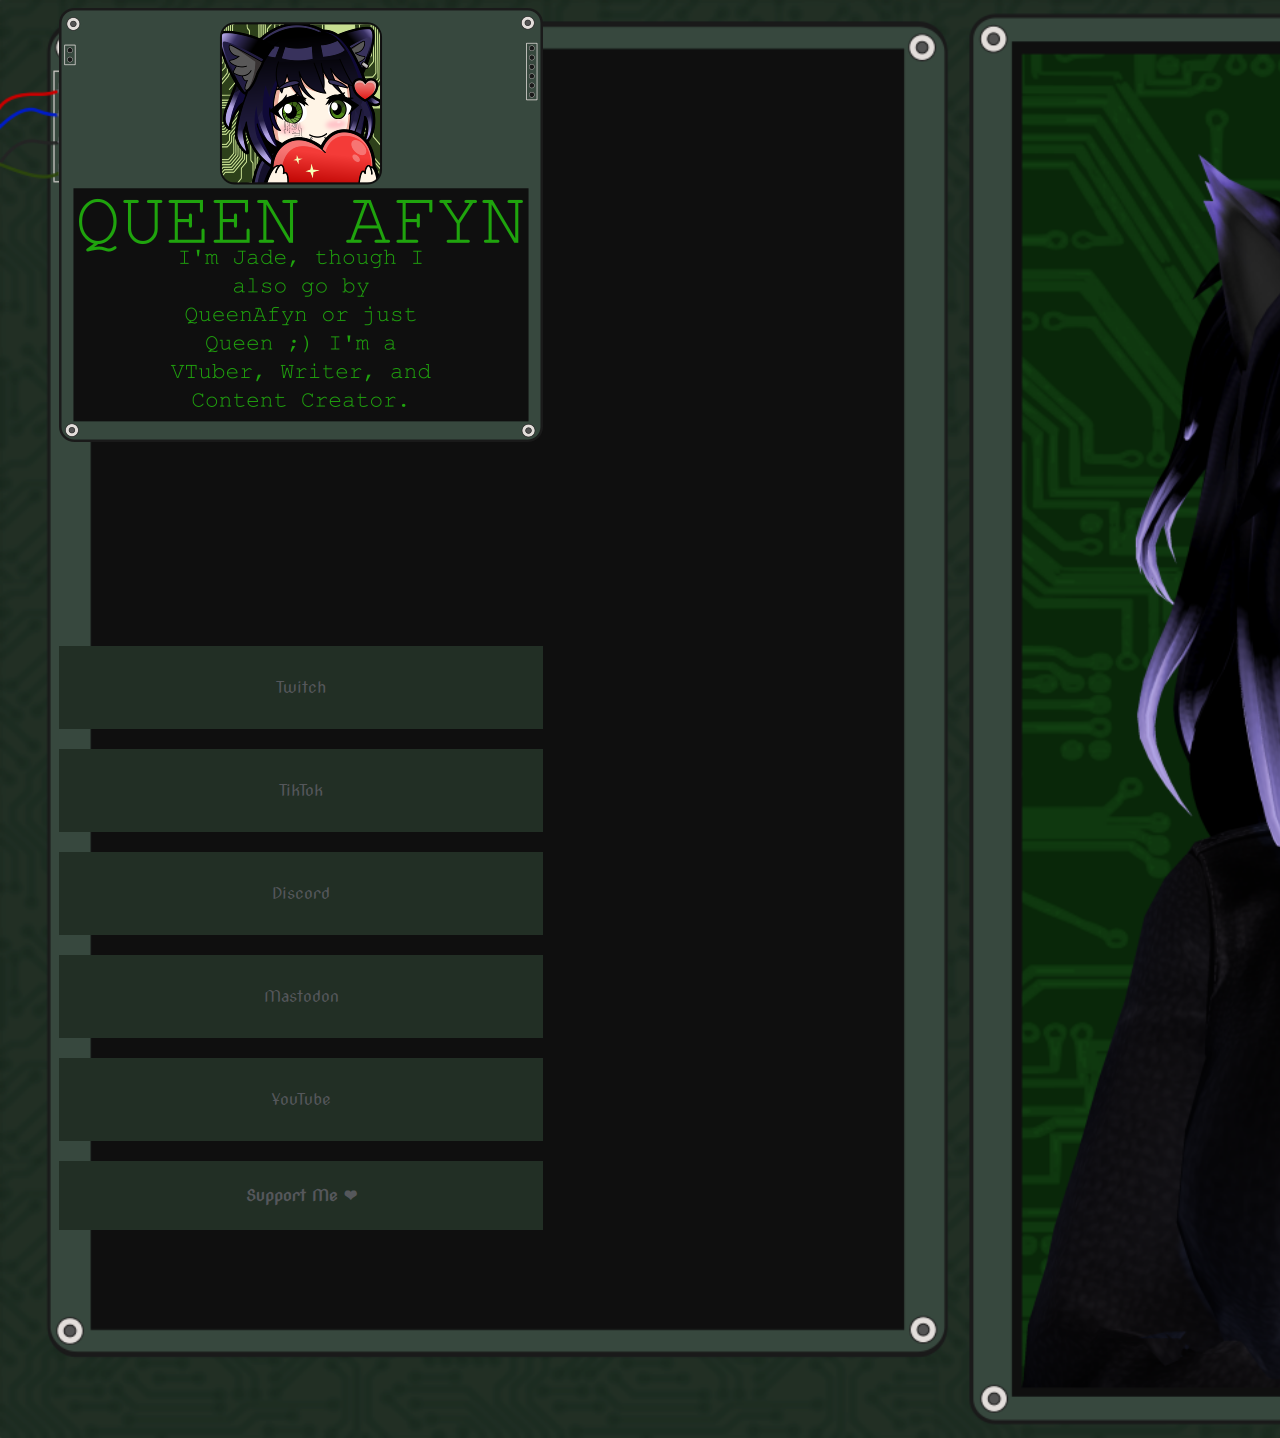
<file: index.html>
<!DOCTYPE html>
<html lang="en">
  <head>
    <meta charset="UTF-8">
    <meta name="viewport" content="width=device-width, initial-scale=1.0">
    <title>QueenAfyn | Links</title>
    <!-- Favicon ->
    <link rel="icon" href="https://avatars0.githubusercontent.com/u/43749971" type="image/x-icon" />
    <!-- Font Awesome icons -->
    <link rel="stylesheet" href="https://use.fontawesome.com/releases/v5.8.1/css/all.css">
    <!-- Core theme CSS -->
    <link rel="stylesheet" href="style.css">
  </head>

  <body>
    <!-- Parallax Pixel Background Animation -->
    <!--section class="animated-background">
      <div id="stars1"></div>
      <div id="stars2"></div>
      <div id="stars3"></div>
    </section>
    <!-- End of Parallax Pixel Background Animation -->

    <a id="profilePicture" href="#popup">
      <img src="./header.png" alt="QueenAfyn - I'm Jade, though I also go by QueenAfyn or just Queen ;) I'm a VTuber, Writer, and Content Creator.">
    </a>

    <!--div class="overlay" id="popup">
      <div class="popup">
        <div class="popup-photo">
          <a href="https://avatars0.githubusercontent.com/u/43749971" target="_blank">
            <img src="https://avatars0.githubusercontent.com/u/43749971" alt="Profile Picture">
          </a>
        </div>
        <div class="popup-quote">
          But... the sensation that I've lost something lingers for a longtime after I wake up.
        </div>
        <a class="popup-close" onclick="history.back()">&times;</a>
      </div>
    </div-->

    <!--div id="userName">
      @johnggli
    </div-->

    <div id="links">
      <a class="link" href="https://twitch.tv/QueenAfyn" target="_blank">Twitch</a>
        <!--a class="link" href="https://vstream.com/c/@queenafyn" target="_blank">VStream</a-->
        <a class="link" href="https://www.tiktok.com/@queenafyn" target="_blank">TikTok</a>
        <a class="link" href="https://discord.QueenAfyn.me" target="_blank">Discord</a>
        <a class="link" rel="me" href="https://vt.social/@QueenAfyn" target="_blank">Mastodon</a>
        <!--a class="link" href="https://twitter.com/QueenAfyn" target="_blank">Twitter</a-->
        <a class="link" href="https://www.youtube.com/channel/UCxDjpRRfi4tvMEyedRnPcfA" target="_blank">YouTube</a>
        <!--a class="link" href="https://MidnightWick.com" target="_blank">Studio: Midnight Wick</a-->
        <a class="link" id="support" href="https://links.queenafyn.me/support" target="_blank">Support Me ❤</a>
        <!--img id="schedule" src="schedule.png" alt="Schedule"-->
        <!--

        <a class="link" href="https://www.youtube.com/channel/UCzPtSXvplgKU564lxDunl-A" target="_blank">Stream Archive</a>
        <a class="link" href="https://www.youtube.com/channel/UCxDjpRRfi4tvMEyedRnPcfA" target="_blank">YouTube</a>
        <a class="link" href="https://twitter.com/QueenAfyn" target="_blank">Twitter</a>
        <a class="link" href="https://www.instagram.com/queenafyn" target="_blank">Instagram</a>
        <a class="link" href="https://www.patreon.com/QueenAfyn" target="_blank">Patreon</a>
        <a class="link" href="https://github.com/JadeNeoma" target="_blank">Github</a>
        <a class="link" href="https://MidnightWick.com" target="_blank">Studio: Midnight Wick</a>

    </div>

    <!--div id="hashtag">
      #BeHappy❤
    </div-->
  </body>
</html>
</file>
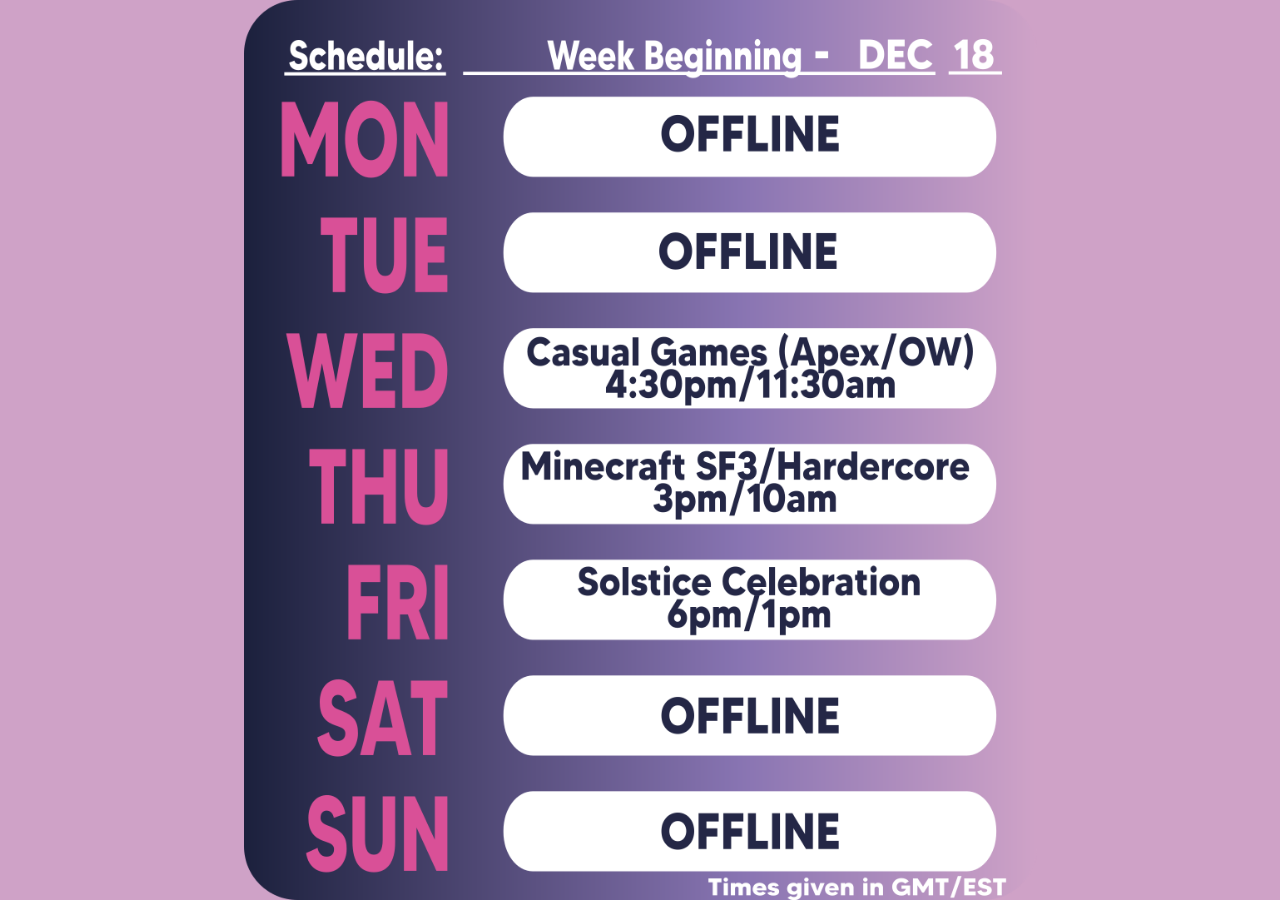
<file: schedule/index.html>
<!DOCTYPE html>

<html>

  <head>
     <meta name="viewport" content="width=device-width, initial-scale=1">
    <title> QueenAfyn Schedule </title>
    <link rel="stylesheet" href="style.css">
  </head>
  <body>
    <!--img src="schedule.png" style="max-width: 100%"-->
  </body>
</html>
</file>
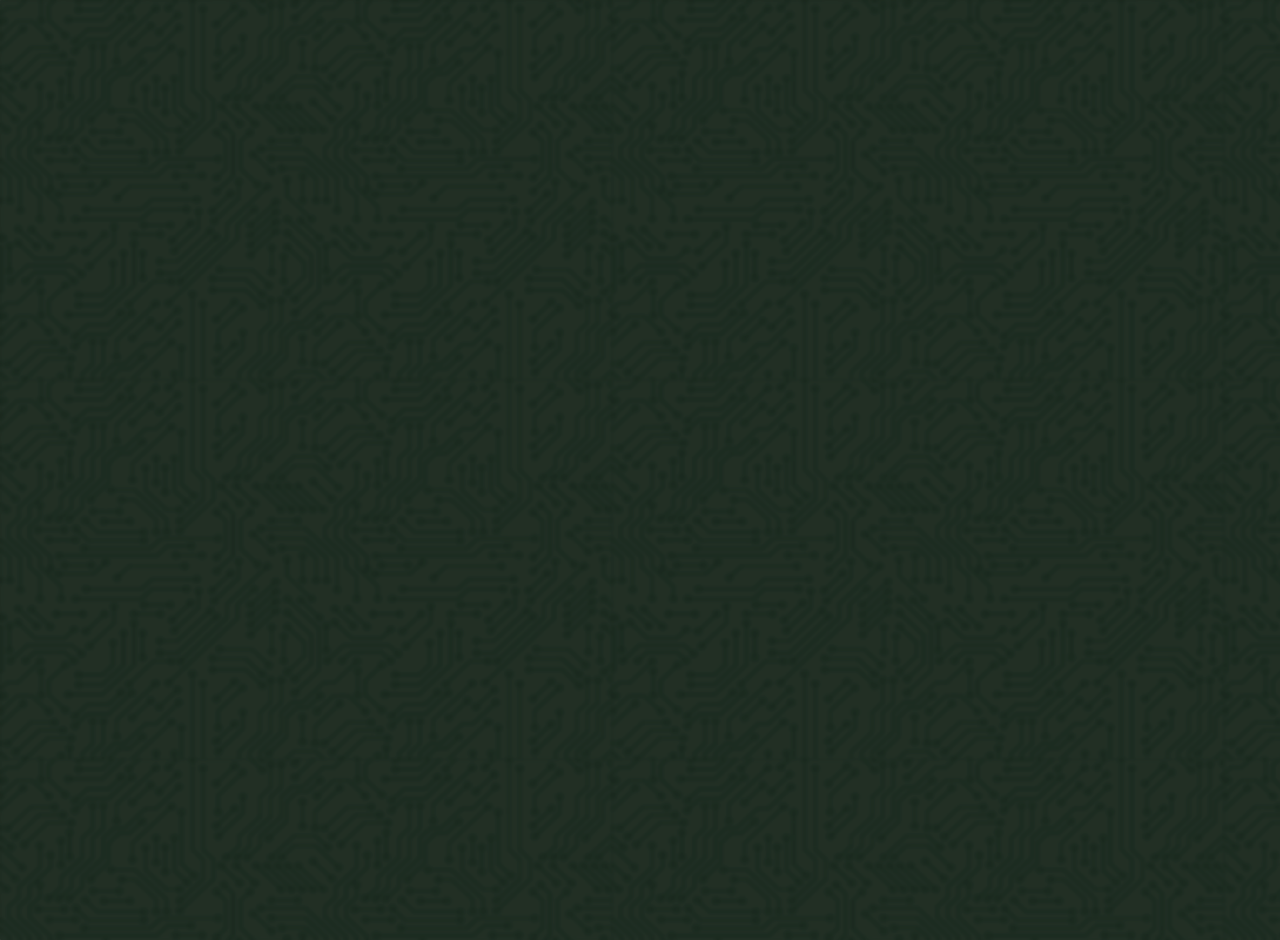
<file: support/index.html>
<!DOCTYPE html>
<html lang="en">
  <head>
    <meta charset="UTF-8">
    <meta name="viewport" content="width=device-width, initial-scale=1.0">
    <title>QueenAfyn | Support</title>
    <!-- Favicon ->
    <link rel="icon" href="https://avatars0.githubusercontent.com/u/43749971" type="image/x-icon" />
    <!-- Font Awesome icons -->
    <link rel="stylesheet" href="https://use.fontawesome.com/releases/v5.8.1/css/all.css">
    <!-- Core theme CSS -->
    <link rel="stylesheet" href="style.css">
  </head>

  <body>
    <!-- Parallax Pixel Background Animation -->
    <!--section class="animated-background">
      <div id="stars1"></div>
      <div id="stars2"></div>
      <div id="stars3"></div>
    </section>
    <!-- End of Parallax Pixel Background Animation -->

    <a id="profilePicture" href="">
      <img src="./header.png" alt="QueenAfyn - The best way to support me is to recommend my channel to your friends, if you've done that and still want to help more you can find a few ways below, tyty">
    </a>

    <!--div class="overlay" id="popup">
      <div class="popup">
        <div class="popup-photo">
          <a href="https://avatars0.githubusercontent.com/u/43749971" target="_blank">
            <img src="https://avatars0.githubusercontent.com/u/43749971" alt="Profile Picture">
          </a>
        </div>
        <div class="popup-quote">
          But... the sensation that I've lost something lingers for a longtime after I wake up.
        </div>
        <a class="popup-close" onclick="history.back()">&times;</a>
      </div>
    </div-->

    <!--div id="userName">
      @johnggli
    </div-->

    <div id="links">
      <a class="link" href="https://streamelements.com/queenafyn/tip" target="_blank">Tip Me ❤</a>
        <a class="link" href="https://subs.twitch.tv/queenafyn" target="_blank">Subscribe to my Twitch ❤</a>
        <a class="link" href="https://thronegifts.com/u/queenafyn" target="_blank">Send me a gift ❤</a>
        <!--a class="link" href="https://merch.streamelements.com/queenafyn" target="_blank">Merch ❤</a-->
    </div>

    <!--div id="hashtag">
      #BeHappy❤
    </div-->
  </body>
</html>
</file>
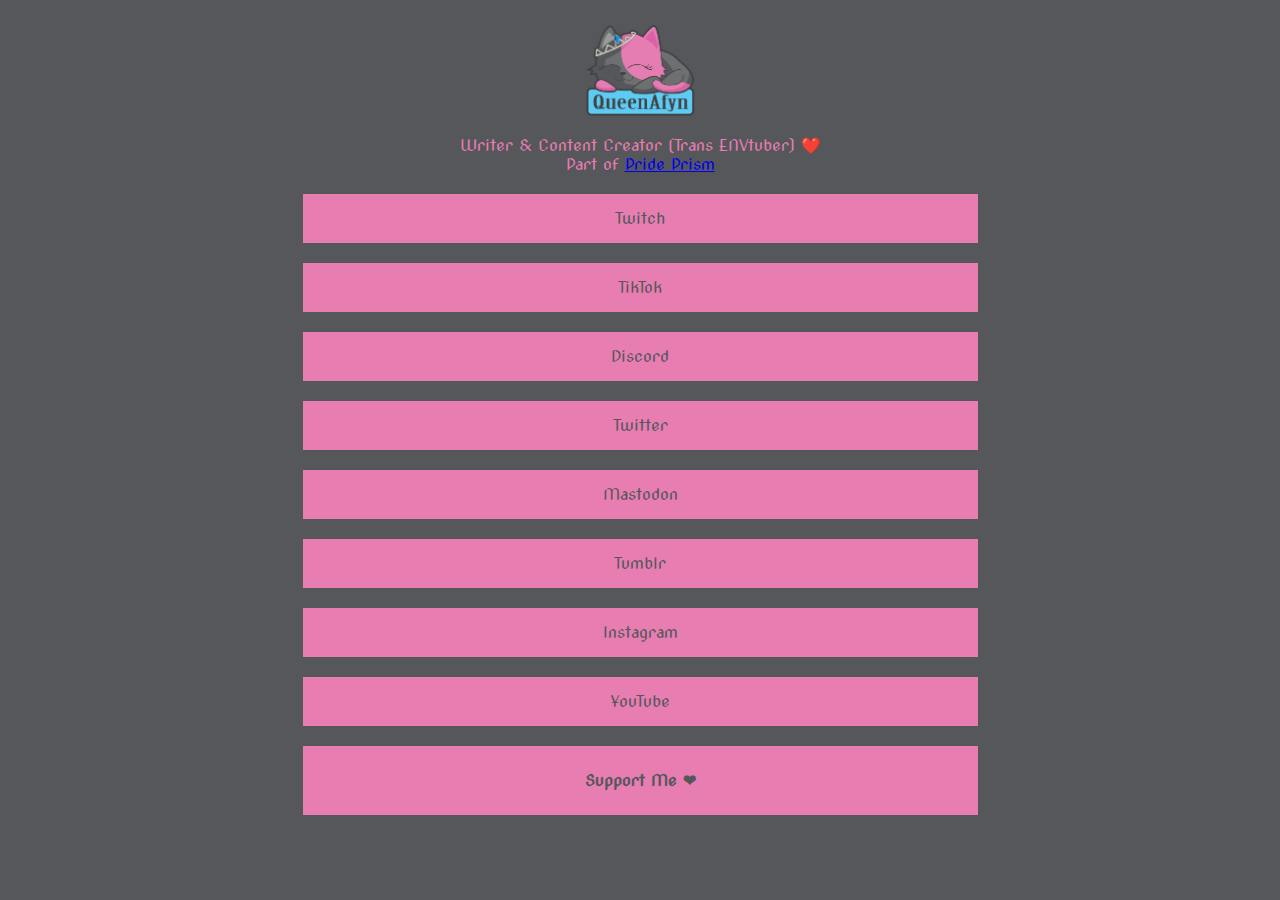
<file: mobile.html>
<!DOCTYPE html>

<html>
<head>
    <meta name="viewport" content="width=device-width, initial-scale=1">
    <meta charset="UTF-8">
    <title>QueenAfyn</title>
    <link rel="stylesheet" href="stylemobile.css">
    <link rel="shortcut icon" type="image/x-icon" href="favicon.ico">
</head>

<body>
    <a href="https://support.QueenAfyn.me"><img id="userPhoto" src="logo.png" alt="Queen Kitty Logo"></a>
    <div id="bio">Writer & Content Creator (Trans ENVtuber) ❤️ <br> Part of <a href="https://twitter.com/PridePrismVT">Pride Prism</a></div>
    <!--a href="https://www.instagram.com/thesimpsons" id="userName">QueenAfyn</a-->
    <div id="links">
        <a class="link" href="https://twitch.tv/QueenAfyn" target="_blank">Twitch</a>
        <a class="link" href="https://www.tiktok.com/@queenafyn" target="_blank">TikTok</a>
        <a class="link" href="https://discord.QueenAfyn.me" target="_blank">Discord</a>
        <a class="link" href="https://twitter.com/QueenAfyn" target="_blank">Twitter</a>
        <a class="link" rel="me" href="https://vt.social/@QueenAfyn" target="_blank">Mastodon</a>
        <a class="link" href="https://www.tumblr.com/queenafyn" target="_blank">Tumblr</a>
        <a class="link" href="https://www.instagram.com/queenafyn" target="_blank">Instagram</a>
        <a class="link" href="https://www.youtube.com/channel/UCxDjpRRfi4tvMEyedRnPcfA" target="_blank">YouTube</a>
        <!--a class="link" href="https://MidnightWick.com" target="_blank">Studio: Midnight Wick</a-->
        <a class="link" id="support" href="https://support.QueenAfyn.me" target="_blank">Support Me ❤</a>
        <!--img id="schedule" src="schedule.png" alt="Schedule"-->
        <!--
        <a class="link" href="https://www.youtube.com/channel/UCzPtSXvplgKU564lxDunl-A" target="_blank">Stream Archive</a>
        <a class="link" href="https://www.youtube.com/channel/UCxDjpRRfi4tvMEyedRnPcfA" target="_blank">YouTube</a>
        <a class="link" href="https://twitter.com/QueenAfyn" target="_blank">Twitter</a>
        <a class="link" href="https://www.instagram.com/queenafyn" target="_blank">Instagram</a>
        <a class="link" href="https://www.patreon.com/QueenAfyn" target="_blank">Patreon</a>
        <a class="link" href="https://github.com/JadeNeoma" target="_blank">Github</a>
        <a class="link" href="https://MidnightWick.com" target="_blank">Studio: Midnight Wick</a>
        -->
        <picture hidden>
            <img id="schedule" src="live.png" alt="Schedule">
        </picture hidden>
        
    </div>

    <!-- Javascript -->
    <script src='https://cdnjs.cloudflare.com/ajax/libs/jquery/3.2.1/jquery.min.js'></script>
    <!--script  src="index.js"></script-->
</body>
</html>
</file>
<file: style.css>
/* Style Settings */
@import url('https://fonts.googleapis.com/css?family=Nova+Cut');
:root {
    --bgColor:#55575b; /* grey */
    --accentColor:#222f25; /* pink */
    --font: 'Nova Cut', sans-serif;
}
html {
    background: url('carrd.png'), #222f25;
    background-repeat: no-repeat;
    background-size: cover;
    background-position: top left;
}

#container{
    padding:10px;
    text-align:left;
}
.content{
    text-align:justify;
}
.left_image{
    float:left;
    margin:0 20px 10px 0;
    }
@media(max-width:1028px){

    html{
        background-size:none;
        background-size: cover;
        background-position: left;
    }
    #container{
    padding:10px;
    text-align:center;
    margin:0 auto;
}
    .left_image{
    float:none;
    margin:10px auto;
    }
    .content{
    text-align:justify;
    }

    body{
        float: center;
    }
}

@media(min-width:1028px){
    body{
        /*background-color: var(--bgColor);*/
        float: left;
        min-width: 30%;
        padding-left: 4%;
    }
}
a {
    color: white;
}

#userPhoto{
    width: 110px;
    height: 91px;
    display: block;
    margin: 25px auto 15px;
}

#userName{
    color: #bbb;
    font-size: 1rem;
    font-weight: 600;
    line-height: 1.25;
    display: block;
    font-family: var(--font);
    width: 100%;
    text-align: center;
    text-decoration: none;
}

#schedule{
    max-width: 675px;
    width: auto;
    display: block;
    margin: 20px auto;
}

#links{
    max-width: 675px;
    width: auto;
    display: block;
    margin: 200px auto;
}


#support{
    padding: calc(13px + 10px); /* change support me size by adjusting second number in addition */
    font-weight: bold;
}

.link{
    display: block;
    background-color: var(--accentColor);
    color: var(--bgColor);
    font-family: var(--font);
    text-align: center;
    margin-bottom: 20px;
    padding: 30px;
    text-decoration: none;
    font-size: 1rem;
    transition: all .25s cubic-bezier(.08,.59,.29,.99);
    border: solid var(--accentColor) 2px;
}

.link:hover{
    background-color: var(--bgColor);
    color: var(--accentColor);
}

#bio{
    max-width: 675px;
    width: auto;
    display: block;
    margin: 20px auto;
    text-align: center;
    font-family: var(--font);
    color: var(--accentColor);

}
</file>
<file: schedule/style.css>
@media(max-width:1028px){
    body {
        background: url('schedule.png') #CFA2C7 no-repeat fixed center/contain;
    }
}
@media(min-width:1028px){
    body {
        background: url('small.png') #CFA2C7 no-repeat fixed center/contain;
    }
}
</file>
<file: support/style.css>
@import url('https://fonts.googleapis.com/css?family=Karla:400,700&display=swap');

:root {
    --bgColor: #223344;
    --bgColor2: #090a0f;
    --accentColor: #FFF;
    --font: 'Karla', sans-serif;
    --delay: .3s;
}

body {
    margin: 0;
    padding: 0;
    min-height: 100vh;
    font-family: var(--font);
    background: url('./bckgrnd.png'), #222f25;    
    opacity: 0;
    animation: 1s ease-out var(--delay) 1 transitionAnimation; /* duration/timing-function/delay/iterations/name */
    animation-fill-mode: forwards;
    background-size: cover;
    position: relative;
}

#profilePicture, #profilePicture img {
    position: relative;
    width: 100%;
    max-width: 484px;
    display: block;
    margin: 40px auto 20px;
    -webkit-tap-highlight-color: transparent;
}

#userName {
    color: var(--accentColor);
    font-size: 1rem;
    font-weight: bold;
    line-height: 1.25;
    display: block;
    font-family: var(--font);
    width: 100%;
    text-align: center;
    text-decoration: none;
}

#links {
    max-width: 675px;
    width: auto;
    display: block;
    margin: 27px auto;
}

.link {
    position: relative;
    background-color: transparent;
    color: var(--accentColor);
    border: solid var(--accentColor) 2px;
    border-radius: 10px;
    font-size: 1rem;
    text-align: center;
    display: block;
    margin-left: 10px;
    margin-right: 10px;
    margin-bottom: 10px;
    padding: 10px; /* 17px */
    text-decoration: none;
    /* transition: all .25s cubic-bezier(.08, .59, .29, .99); */
    -webkit-tap-highlight-color: transparent;
}

@media (hover: hover) {
    .link:hover {
        background-color: var(--accentColor);
        color: var(--bgColor);
    }
}

.link:active {
    background-color: var(--accentColor);
    color: var(--bgColor);
}

#hashtag {
    position: relative;
    padding-bottom: 20px;
    color: var(--accentColor);
    font-size: 1rem;
    display: block;
    font-family: var(--font);
    width: 100%;
    text-align: center;

    /*  animation   */
    overflow: hidden;
    background: linear-gradient(90deg, var(--bgColor), var(--accentColor), var(--bgColor));
    background-repeat: no-repeat;
    background-size: 80%;
    animation: animate 3s linear var(--delay) infinite;
    -webkit-background-clip: text;
    background-clip: text;
    -webkit-text-fill-color: rgba(255, 255, 255, 0);
}


/*-------------------------animations-----------------------*/
@keyframes transitionAnimation {
    0% {
        opacity: 0;
        transform: translateY(-10px);
    }
    100% {
        opacity: 1;
        transform: translateY(0);
    }
}

@keyframes animate {
    0% {
      background-position: -500%;
    }
    100% {
      background-position: 500%;
    }
}

@keyframes animStar {
    from {
        transform: translateY(0px);
    }
    to {
        transform: translateY(-2000px);
    }
}


/*-------------------------popup------------------------*/
/* credits: https://www.youtube.com/watch?v=lAS2glU0xlc */
.overlay {
    display: flex;
    align-items: center;
    justify-content: center;
    position: fixed;
    top: 0;
    bottom: 0;
    left: 0;
    right: 0;
    background-color: rgba(0, 0, 0, 0.7);
    z-index: 2;
    visibility: hidden;
    opacity: 0;
    overflow: hidden;
    transition: .5s ease-in-out;
}

.popup {
    position: relative;
    top: -43%;
    /* right: -100vh; */
    display: flex;
    flex-direction: column;
    align-items: center;
    max-width: 400px;
    /* max-height: 500px; */
    width: auto;
    height: auto;
    margin: 56px;
    background-color: var(--bgColor);
    /* transform: rotate(32deg); */
    transform: scale(0);
    transition: .5s ease-in-out;
}

.popup-quote {
    font-family : Baskerville, Georgia, serif;
    font-style : italic;
    position: flex;
    color: var(--accentColor);
    padding: 20px;
    text-align: center;
    font-size: 1rem;
}

.popup-photo {
    display: flex;
    width: 100%;
    height: 100%;
}

.popup-photo img {
    width: 100%;
    height: 100%;
}

.overlay:target {
    visibility: visible;
    opacity: 1;
}

.overlay:target .popup {
    transform: scale(1);
    top: 0;
    /* right: 0; */
    /* transform: rotate(0); */
}

.popup-close {
    position: absolute;
    right: -1rem;
    top: -1rem;
    width: 3rem;
    height: 3rem;
    font-size: 1.7rem;
    font-weight: 400;
    border-radius: 100%;
    background-color: var(--bgColor);
    z-index: 4;
    color: var(--accentColor);
    line-height: 2.7rem;
    text-align: center;
    cursor: pointer;
    text-decoration: none;
    -webkit-tap-highlight-color: transparent;
}

@media (hover: hover) {
    .popup-close:hover {
        background-color: var(--accentColor);
        color: var(--bgColor);
    }
}

.popup-close:active {
    background-color: var(--accentColor);
    color: var(--bgColor);
}


/*-----------------------parallax-----------------------*/
/* credits: https://www.youtube.com/watch?v=aywzn9cf-_U */
#stars1 {
    width: 1px;
    height: 1px;
    background: transparent;
    animation: animStar 120s linear infinite;

    box-shadow: 779px 1331px #fff, 324px 42px #fff, 303px 586px #fff,
    1312px 276px #fff, 451px 625px #fff, 521px 1931px #fff, 1087px 1871px #fff,
    36px 1546px #fff, 132px 934px #fff, 1698px 901px #fff, 1418px 664px #fff,
    1448px 1157px #fff, 1084px 232px #fff, 347px 1776px #fff, 1722px 243px #fff,
    1629px 835px #fff, 479px 969px #fff, 1231px 960px #fff, 586px 384px #fff,
    164px 527px #fff, 8px 646px #fff, 1150px 1126px #fff, 665px 1357px #fff,
    1556px 1982px #fff, 1260px 1961px #fff, 1675px 1741px #fff,
    1843px 1514px #fff, 718px 1628px #fff, 242px 1343px #fff, 1497px 1880px #fff,
    1364px 230px #fff, 1739px 1302px #fff, 636px 959px #fff, 304px 686px #fff,
    614px 751px #fff, 1935px 816px #fff, 1428px 60px #fff, 355px 335px #fff,
    1594px 158px #fff, 90px 60px #fff, 1553px 162px #fff, 1239px 1825px #fff,
    1945px 587px #fff, 749px 1785px #fff, 1987px 1172px #fff, 1301px 1237px #fff,
    1039px 342px #fff, 1585px 1481px #fff, 995px 1048px #fff, 524px 932px #fff,
    214px 413px #fff, 1701px 1300px #fff, 1037px 1613px #fff, 1871px 996px #fff,
    1360px 1635px #fff, 1110px 1313px #fff, 412px 1783px #fff, 1949px 177px #fff,
    903px 1854px #fff, 700px 1936px #fff, 378px 125px #fff, 308px 834px #fff,
    1118px 962px #fff, 1350px 1929px #fff, 781px 1811px #fff, 561px 137px #fff,
    757px 1148px #fff, 1670px 1979px #fff, 343px 739px #fff, 945px 795px #fff,
    576px 1903px #fff, 1078px 1436px #fff, 1583px 450px #fff, 1366px 474px #fff,
    297px 1873px #fff, 192px 162px #fff, 1624px 1633px #fff, 59px 453px #fff,
    82px 1872px #fff, 1933px 498px #fff, 1966px 1974px #fff, 1975px 1688px #fff,
    779px 314px #fff, 1858px 1543px #fff, 73px 1507px #fff, 1693px 975px #fff,
    1683px 108px #fff, 1768px 1654px #fff, 654px 14px #fff, 494px 171px #fff,
    1689px 1895px #fff, 1660px 263px #fff, 1031px 903px #fff, 1203px 1393px #fff,
    1333px 1421px #fff, 1113px 41px #fff, 1206px 1645px #fff, 1325px 1635px #fff,
    142px 388px #fff, 572px 215px #fff, 1535px 296px #fff, 1419px 407px #fff,
    1379px 1003px #fff, 329px 469px #fff, 1791px 1652px #fff, 935px 1802px #fff,
    1330px 1820px #fff, 421px 1933px #fff, 828px 365px #fff, 275px 316px #fff,
    707px 960px #fff, 1605px 1554px #fff, 625px 58px #fff, 717px 1697px #fff,
    1669px 246px #fff, 1925px 322px #fff, 1154px 1803px #fff, 1929px 295px #fff,
    1248px 240px #fff, 1045px 1755px #fff, 166px 942px #fff, 1888px 1773px #fff,
    678px 1963px #fff, 1370px 569px #fff, 1974px 1400px #fff, 1786px 460px #fff,
    51px 307px #fff, 784px 1400px #fff, 730px 1258px #fff, 1712px 393px #fff,
    416px 170px #fff, 1797px 1932px #fff, 572px 219px #fff, 1557px 1856px #fff,
    218px 8px #fff, 348px 1334px #fff, 469px 413px #fff, 385px 1738px #fff,
    1357px 1818px #fff, 240px 942px #fff, 248px 1847px #fff, 1535px 806px #fff,
    236px 1514px #fff, 1429px 1556px #fff, 73px 1633px #fff, 1398px 1121px #fff,
    671px 1301px #fff, 1404px 1663px #fff, 740px 1018px #fff, 1600px 377px #fff,
    785px 514px #fff, 112px 1084px #fff, 1915px 1887px #fff, 1463px 1848px #fff,
    687px 1115px #fff, 1268px 1768px #fff, 1729px 1425px #fff,
    1284px 1022px #fff, 801px 974px #fff, 1975px 1317px #fff, 1354px 834px #fff,
    1446px 1484px #fff, 1283px 1786px #fff, 11px 523px #fff, 1842px 236px #fff,
    1355px 654px #fff, 429px 7px #fff, 1033px 1128px #fff, 157px 297px #fff,
    545px 635px #fff, 52px 1080px #fff, 827px 1520px #fff, 1121px 490px #fff,
    9px 309px #fff, 1744px 1586px #fff, 1014px 417px #fff, 1534px 524px #fff,
    958px 552px #fff, 1403px 1496px #fff, 387px 703px #fff, 1522px 548px #fff,
    1355px 282px #fff, 1532px 601px #fff, 1838px 790px #fff, 290px 259px #fff,
    295px 598px #fff, 1601px 539px #fff, 1561px 1272px #fff, 34px 1922px #fff,
    1024px 543px #fff, 467px 369px #fff, 722px 333px #fff, 1976px 1255px #fff,
    766px 983px #fff, 1582px 1285px #fff, 12px 512px #fff, 617px 1410px #fff,
    682px 577px #fff, 1334px 1438px #fff, 439px 327px #fff, 1617px 1661px #fff,
    673px 129px #fff, 794px 941px #fff, 1386px 1902px #fff, 37px 1353px #fff,
    1467px 1353px #fff, 416px 18px #fff, 187px 344px #fff, 200px 1898px #fff,
    1491px 1619px #fff, 811px 347px #fff, 924px 1827px #fff, 945px 217px #fff,
    1735px 1228px #fff, 379px 1890px #fff, 79px 761px #fff, 825px 1837px #fff,
    1980px 1558px #fff, 1308px 1573px #fff, 1488px 1726px #fff,
    382px 1208px #fff, 522px 595px #fff, 1277px 1898px #fff, 354px 552px #fff,
    161px 1784px #fff, 614px 251px #fff, 526px 1576px #fff, 17px 212px #fff,
    179px 996px #fff, 467px 1208px #fff, 1944px 1838px #fff, 1140px 1093px #fff,
    858px 1007px #fff, 200px 1064px #fff, 423px 1964px #fff, 1945px 439px #fff,
    1377px 689px #fff, 1120px 1437px #fff, 1876px 668px #fff, 907px 1324px #fff,
    343px 1976px #fff, 1816px 1501px #fff, 1849px 177px #fff, 647px 91px #fff,
    1984px 1012px #fff, 1336px 1300px #fff, 128px 648px #fff, 305px 1060px #fff,
    1324px 826px #fff, 1263px 1314px #fff, 1801px 629px #fff, 1614px 1555px #fff,
    1634px 90px #fff, 1603px 452px #fff, 891px 1984px #fff, 1556px 1906px #fff,
    121px 68px #fff, 1676px 1714px #fff, 516px 936px #fff, 1947px 1492px #fff,
    1455px 1519px #fff, 45px 602px #fff, 205px 1039px #fff, 793px 172px #fff,
    1562px 1739px #fff, 1056px 110px #fff, 1512px 379px #fff, 1795px 1621px #fff,
    1848px 607px #fff, 262px 1719px #fff, 477px 991px #fff, 483px 883px #fff,
    1239px 1197px #fff, 1496px 647px #fff, 1649px 25px #fff, 1491px 1946px #fff,
    119px 996px #fff, 179px 1472px #fff, 1341px 808px #fff, 1565px 1700px #fff,
    407px 1544px #fff, 1754px 357px #fff, 1288px 981px #fff, 902px 1997px #fff,
    1755px 1668px #fff, 186px 877px #fff, 1202px 1882px #fff, 461px 1213px #fff,
    1400px 748px #fff, 1969px 1899px #fff, 809px 522px #fff, 514px 1219px #fff,
    374px 275px #fff, 938px 1973px #fff, 357px 552px #fff, 144px 1722px #fff,
    1572px 912px #fff, 402px 1858px #fff, 1544px 1195px #fff, 667px 1257px #fff,
    727px 1496px #fff, 993px 232px #fff, 1772px 313px #fff, 1040px 1590px #fff,
    1204px 1973px #fff, 1268px 79px #fff, 1555px 1048px #fff, 986px 1707px #fff,
    978px 1710px #fff, 713px 360px #fff, 407px 863px #fff, 461px 736px #fff,
    284px 1608px #fff, 103px 430px #fff, 1283px 1319px #fff, 977px 1186px #fff,
    1966px 1516px #fff, 1287px 1129px #fff, 70px 1098px #fff, 1189px 889px #fff,
    1126px 1734px #fff, 309px 1292px #fff, 879px 764px #fff, 65px 473px #fff,
    1003px 1959px #fff, 658px 791px #fff, 402px 1576px #fff, 35px 622px #fff,
    529px 1589px #fff, 164px 666px #fff, 1876px 1290px #fff, 1541px 526px #fff,
    270px 1297px #fff, 440px 865px #fff, 1500px 802px #fff, 182px 1754px #fff,
    1264px 892px #fff, 272px 1249px #fff, 1289px 1535px #fff, 190px 1646px #fff,
    955px 242px #fff, 1456px 1597px #fff, 1727px 1983px #fff, 635px 801px #fff,
    226px 455px #fff, 1396px 1710px #fff, 849px 1863px #fff, 237px 1264px #fff,
    839px 140px #fff, 1122px 735px #fff, 1280px 15px #fff, 1318px 242px #fff,
    1819px 1148px #fff, 333px 1392px #fff, 1949px 553px #fff, 1878px 1332px #fff,
    467px 548px #fff, 1812px 1082px #fff, 1067px 193px #fff, 243px 156px #fff,
    483px 1616px #fff, 1714px 933px #fff, 759px 1800px #fff, 1822px 995px #fff,
    1877px 572px #fff, 581px 1084px #fff, 107px 732px #fff, 642px 1837px #fff,
    166px 1493px #fff, 1555px 198px #fff, 819px 307px #fff, 947px 345px #fff,
    827px 224px #fff, 927px 1394px #fff, 540px 467px #fff, 1093px 405px #fff,
    1140px 927px #fff, 130px 529px #fff, 33px 1980px #fff, 1147px 1663px #fff,
    1616px 1436px #fff, 528px 710px #fff, 798px 1100px #fff, 505px 1480px #fff,
    899px 641px #fff, 1909px 1949px #fff, 1311px 964px #fff, 979px 1301px #fff,
    1393px 969px #fff, 1793px 1886px #fff, 292px 357px #fff, 1196px 1718px #fff,
    1290px 1994px #fff, 537px 1973px #fff, 1181px 1674px #fff,
    1740px 1566px #fff, 1307px 265px #fff, 922px 522px #fff, 1892px 472px #fff,
    384px 1746px #fff, 392px 1098px #fff, 647px 548px #fff, 390px 1498px #fff,
    1246px 138px #fff, 730px 876px #fff, 192px 1472px #fff, 1790px 1789px #fff,
    928px 311px #fff, 1253px 1647px #fff, 747px 1921px #fff, 1561px 1025px #fff,
    1533px 1292px #fff, 1985px 195px #fff, 728px 729px #fff, 1712px 1936px #fff,
    512px 1717px #fff, 1528px 483px #fff, 313px 1642px #fff, 281px 1849px #fff,
    1212px 799px #fff, 435px 1191px #fff, 1422px 611px #fff, 1718px 1964px #fff,
    411px 944px #fff, 210px 636px #fff, 1502px 1295px #fff, 1434px 349px #fff,
    769px 60px #fff, 747px 1053px #fff, 789px 504px #fff, 1436px 1264px #fff,
    1893px 1225px #fff, 1394px 1788px #fff, 1108px 1317px #fff,
    1673px 1395px #fff, 854px 1010px #fff, 1705px 80px #fff, 1858px 148px #fff,
    1729px 344px #fff, 1388px 664px #fff, 895px 406px #fff, 1479px 157px #fff,
    1441px 1157px #fff, 552px 1900px #fff, 516px 364px #fff, 1647px 189px #fff,
    1427px 1071px #fff, 785px 729px #fff, 1080px 1710px #fff, 504px 204px #fff,
    1177px 1622px #fff, 657px 34px #fff, 1296px 1099px #fff, 248px 180px #fff,
    1212px 1568px #fff, 667px 1562px #fff, 695px 841px #fff, 1608px 1247px #fff,
    751px 882px #fff, 87px 167px #fff, 607px 1368px #fff, 1363px 1203px #fff,
    1836px 317px #fff, 1668px 1703px #fff, 830px 1154px #fff, 1721px 1398px #fff,
    1601px 1280px #fff, 976px 874px #fff, 1743px 254px #fff, 1020px 1815px #fff,
    1670px 1766px #fff, 1890px 735px #fff, 1379px 136px #fff, 1864px 695px #fff,
    206px 965px #fff, 1404px 1932px #fff, 1923px 1360px #fff, 247px 682px #fff,
    519px 1708px #fff, 645px 750px #fff, 1164px 1204px #fff, 834px 323px #fff,
    172px 1350px #fff, 213px 972px #fff, 1837px 190px #fff, 285px 1806px #fff,
    1047px 1299px #fff, 1548px 825px #fff, 1730px 324px #fff, 1346px 1909px #fff,
    772px 270px #fff, 345px 1190px #fff, 478px 1433px #fff, 1479px 25px #fff,
    1994px 1830px #fff, 1744px 732px #fff, 20px 1635px #fff, 690px 1795px #fff,
    1594px 569px #fff, 579px 245px #fff, 1398px 733px #fff, 408px 1352px #fff,
    1774px 120px #fff, 1152px 1370px #fff, 1698px 1810px #fff, 710px 1450px #fff,
    665px 286px #fff, 493px 1720px #fff, 786px 5px #fff, 637px 1140px #fff,
    764px 324px #fff, 927px 310px #fff, 938px 1424px #fff, 1884px 744px #fff,
    913px 462px #fff, 1831px 1936px #fff, 1527px 249px #fff, 36px 1381px #fff,
    1597px 581px #fff, 1530px 355px #fff, 949px 459px #fff, 799px 828px #fff,
    242px 1471px #fff, 654px 797px #fff, 796px 594px #fff, 1365px 678px #fff,
    752px 23px #fff, 1630px 541px #fff, 982px 72px #fff, 1733px 1831px #fff,
    21px 412px #fff, 775px 998px #fff, 335px 1945px #fff, 264px 583px #fff,
    158px 1311px #fff, 528px 164px #fff, 1978px 574px #fff, 717px 1203px #fff,
    734px 1591px #fff, 1555px 820px #fff, 16px 1943px #fff, 1625px 1177px #fff,
    1236px 690px #fff, 1585px 1590px #fff, 1737px 1728px #fff, 721px 698px #fff,
    1804px 1186px #fff, 166px 980px #fff, 1850px 230px #fff, 330px 1712px #fff,
    95px 797px #fff, 1948px 1078px #fff, 469px 939px #fff, 1269px 1899px #fff,
    955px 1220px #fff, 1137px 1075px #fff, 312px 1293px #fff, 986px 1762px #fff,
    1103px 1238px #fff, 428px 1993px #fff, 355px 570px #fff, 977px 1836px #fff,
    1395px 1092px #fff, 276px 913px #fff, 1743px 656px #fff, 773px 502px #fff,
    1686px 1322px #fff, 1516px 1945px #fff, 1334px 501px #fff, 266px 156px #fff,
    455px 655px #fff, 798px 72px #fff, 1059px 1259px #fff, 1402px 1687px #fff,
    236px 1329px #fff, 1455px 786px #fff, 146px 1228px #fff, 1851px 823px #fff,
    1062px 100px #fff, 1220px 953px #fff, 20px 1826px #fff, 36px 1063px #fff,
    1525px 338px #fff, 790px 1521px #fff, 741px 1099px #fff, 288px 1489px #fff,
    700px 1060px #fff, 390px 1071px #fff, 411px 1036px #fff, 1853px 1072px #fff,
    1446px 1085px #fff, 1164px 874px #fff, 924px 925px #fff, 291px 271px #fff,
    1257px 1964px #fff, 1580px 1352px #fff, 1507px 1216px #fff, 211px 956px #fff,
    985px 1195px #fff, 975px 1640px #fff, 518px 101px #fff, 663px 1395px #fff,
    914px 532px #fff, 145px 1320px #fff, 69px 1397px #fff, 982px 523px #fff,
    257px 725px #fff, 1599px 831px #fff, 1636px 1513px #fff, 1250px 1158px #fff,
    1132px 604px #fff, 183px 102px #fff, 1057px 318px #fff, 1247px 1835px #fff,
    1983px 1110px #fff, 1077px 1455px #fff, 921px 1770px #fff, 806px 1350px #fff,
    1938px 1992px #fff, 855px 1260px #fff, 902px 1345px #fff, 658px 1908px #fff,
    1845px 679px #fff, 712px 1482px #fff, 595px 950px #fff, 1784px 1992px #fff,
    1847px 1785px #fff, 691px 1004px #fff, 175px 1179px #fff, 1666px 1911px #fff,
    41px 61px #fff, 971px 1080px #fff, 1830px 1450px #fff, 1351px 1518px #fff,
    1257px 99px #fff, 1395px 1498px #fff, 1117px 252px #fff, 1779px 597px #fff,
    1346px 729px #fff, 1108px 1144px #fff, 402px 691px #fff, 72px 496px #fff,
    1673px 1604px #fff, 1497px 974px #fff, 1865px 1664px #fff, 88px 806px #fff,
    918px 77px #fff, 244px 1118px #fff, 256px 1820px #fff, 1851px 1840px #fff,
    605px 1851px #fff, 634px 383px #fff, 865px 37px #fff, 943px 1024px #fff,
    1951px 177px #fff, 1097px 523px #fff, 985px 1700px #fff, 1243px 122px #fff,
    768px 1070px #fff, 468px 194px #fff, 320px 1867px #fff, 1850px 185px #fff,
    380px 1616px #fff, 468px 1294px #fff, 1122px 1743px #fff, 884px 299px #fff,
    1300px 1917px #fff, 1860px 396px #fff, 1270px 990px #fff, 529px 733px #fff,
    1975px 1347px #fff, 1885px 685px #fff, 226px 506px #fff, 651px 878px #fff,
    1323px 680px #fff, 1284px 680px #fff, 238px 1967px #fff, 911px 174px #fff,
    1111px 521px #fff, 1150px 85px #fff, 794px 502px #fff, 484px 1856px #fff,
    1809px 368px #fff, 112px 953px #fff, 590px 1009px #fff, 1655px 311px #fff,
    100px 1026px #fff, 1803px 352px #fff, 865px 306px #fff, 1077px 1019px #fff,
    1335px 872px #fff, 1647px 1298px #fff, 1233px 1387px #fff, 698px 1036px #fff,
    659px 1860px #fff, 388px 1412px #fff, 1212px 458px #fff, 755px 1468px #fff,
    696px 1654px #fff, 1144px 60px #fff;
}

#stars1:after {
    content: '';
    position: absolute;
    top: auto;
    width: 1px;
    height: 1px;
    background: transparent;

    box-shadow: 779px 1331px #fff, 324px 42px #fff, 303px 586px #fff,
    1312px 276px #fff, 451px 625px #fff, 521px 1931px #fff, 1087px 1871px #fff,
    36px 1546px #fff, 132px 934px #fff, 1698px 901px #fff, 1418px 664px #fff,
    1448px 1157px #fff, 1084px 232px #fff, 347px 1776px #fff, 1722px 243px #fff,
    1629px 835px #fff, 479px 969px #fff, 1231px 960px #fff, 586px 384px #fff,
    164px 527px #fff, 8px 646px #fff, 1150px 1126px #fff, 665px 1357px #fff,
    1556px 1982px #fff, 1260px 1961px #fff, 1675px 1741px #fff,
    1843px 1514px #fff, 718px 1628px #fff, 242px 1343px #fff, 1497px 1880px #fff,
    1364px 230px #fff, 1739px 1302px #fff, 636px 959px #fff, 304px 686px #fff,
    614px 751px #fff, 1935px 816px #fff, 1428px 60px #fff, 355px 335px #fff,
    1594px 158px #fff, 90px 60px #fff, 1553px 162px #fff, 1239px 1825px #fff,
    1945px 587px #fff, 749px 1785px #fff, 1987px 1172px #fff, 1301px 1237px #fff,
    1039px 342px #fff, 1585px 1481px #fff, 995px 1048px #fff, 524px 932px #fff,
    214px 413px #fff, 1701px 1300px #fff, 1037px 1613px #fff, 1871px 996px #fff,
    1360px 1635px #fff, 1110px 1313px #fff, 412px 1783px #fff, 1949px 177px #fff,
    903px 1854px #fff, 700px 1936px #fff, 378px 125px #fff, 308px 834px #fff,
    1118px 962px #fff, 1350px 1929px #fff, 781px 1811px #fff, 561px 137px #fff,
    757px 1148px #fff, 1670px 1979px #fff, 343px 739px #fff, 945px 795px #fff,
    576px 1903px #fff, 1078px 1436px #fff, 1583px 450px #fff, 1366px 474px #fff,
    297px 1873px #fff, 192px 162px #fff, 1624px 1633px #fff, 59px 453px #fff,
    82px 1872px #fff, 1933px 498px #fff, 1966px 1974px #fff, 1975px 1688px #fff,
    779px 314px #fff, 1858px 1543px #fff, 73px 1507px #fff, 1693px 975px #fff,
    1683px 108px #fff, 1768px 1654px #fff, 654px 14px #fff, 494px 171px #fff,
    1689px 1895px #fff, 1660px 263px #fff, 1031px 903px #fff, 1203px 1393px #fff,
    1333px 1421px #fff, 1113px 41px #fff, 1206px 1645px #fff, 1325px 1635px #fff,
    142px 388px #fff, 572px 215px #fff, 1535px 296px #fff, 1419px 407px #fff,
    1379px 1003px #fff, 329px 469px #fff, 1791px 1652px #fff, 935px 1802px #fff,
    1330px 1820px #fff, 421px 1933px #fff, 828px 365px #fff, 275px 316px #fff,
    707px 960px #fff, 1605px 1554px #fff, 625px 58px #fff, 717px 1697px #fff,
    1669px 246px #fff, 1925px 322px #fff, 1154px 1803px #fff, 1929px 295px #fff,
    1248px 240px #fff, 1045px 1755px #fff, 166px 942px #fff, 1888px 1773px #fff,
    678px 1963px #fff, 1370px 569px #fff, 1974px 1400px #fff, 1786px 460px #fff,
    51px 307px #fff, 784px 1400px #fff, 730px 1258px #fff, 1712px 393px #fff,
    416px 170px #fff, 1797px 1932px #fff, 572px 219px #fff, 1557px 1856px #fff,
    218px 8px #fff, 348px 1334px #fff, 469px 413px #fff, 385px 1738px #fff,
    1357px 1818px #fff, 240px 942px #fff, 248px 1847px #fff, 1535px 806px #fff,
    236px 1514px #fff, 1429px 1556px #fff, 73px 1633px #fff, 1398px 1121px #fff,
    671px 1301px #fff, 1404px 1663px #fff, 740px 1018px #fff, 1600px 377px #fff,
    785px 514px #fff, 112px 1084px #fff, 1915px 1887px #fff, 1463px 1848px #fff,
    687px 1115px #fff, 1268px 1768px #fff, 1729px 1425px #fff,
    1284px 1022px #fff, 801px 974px #fff, 1975px 1317px #fff, 1354px 834px #fff,
    1446px 1484px #fff, 1283px 1786px #fff, 11px 523px #fff, 1842px 236px #fff,
    1355px 654px #fff, 429px 7px #fff, 1033px 1128px #fff, 157px 297px #fff,
    545px 635px #fff, 52px 1080px #fff, 827px 1520px #fff, 1121px 490px #fff,
    9px 309px #fff, 1744px 1586px #fff, 1014px 417px #fff, 1534px 524px #fff,
    958px 552px #fff, 1403px 1496px #fff, 387px 703px #fff, 1522px 548px #fff,
    1355px 282px #fff, 1532px 601px #fff, 1838px 790px #fff, 290px 259px #fff,
    295px 598px #fff, 1601px 539px #fff, 1561px 1272px #fff, 34px 1922px #fff,
    1024px 543px #fff, 467px 369px #fff, 722px 333px #fff, 1976px 1255px #fff,
    766px 983px #fff, 1582px 1285px #fff, 12px 512px #fff, 617px 1410px #fff,
    682px 577px #fff, 1334px 1438px #fff, 439px 327px #fff, 1617px 1661px #fff,
    673px 129px #fff, 794px 941px #fff, 1386px 1902px #fff, 37px 1353px #fff,
    1467px 1353px #fff, 416px 18px #fff, 187px 344px #fff, 200px 1898px #fff,
    1491px 1619px #fff, 811px 347px #fff, 924px 1827px #fff, 945px 217px #fff,
    1735px 1228px #fff, 379px 1890px #fff, 79px 761px #fff, 825px 1837px #fff,
    1980px 1558px #fff, 1308px 1573px #fff, 1488px 1726px #fff,
    382px 1208px #fff, 522px 595px #fff, 1277px 1898px #fff, 354px 552px #fff,
    161px 1784px #fff, 614px 251px #fff, 526px 1576px #fff, 17px 212px #fff,
    179px 996px #fff, 467px 1208px #fff, 1944px 1838px #fff, 1140px 1093px #fff,
    858px 1007px #fff, 200px 1064px #fff, 423px 1964px #fff, 1945px 439px #fff,
    1377px 689px #fff, 1120px 1437px #fff, 1876px 668px #fff, 907px 1324px #fff,
    343px 1976px #fff, 1816px 1501px #fff, 1849px 177px #fff, 647px 91px #fff,
    1984px 1012px #fff, 1336px 1300px #fff, 128px 648px #fff, 305px 1060px #fff,
    1324px 826px #fff, 1263px 1314px #fff, 1801px 629px #fff, 1614px 1555px #fff,
    1634px 90px #fff, 1603px 452px #fff, 891px 1984px #fff, 1556px 1906px #fff,
    121px 68px #fff, 1676px 1714px #fff, 516px 936px #fff, 1947px 1492px #fff,
    1455px 1519px #fff, 45px 602px #fff, 205px 1039px #fff, 793px 172px #fff,
    1562px 1739px #fff, 1056px 110px #fff, 1512px 379px #fff, 1795px 1621px #fff,
    1848px 607px #fff, 262px 1719px #fff, 477px 991px #fff, 483px 883px #fff,
    1239px 1197px #fff, 1496px 647px #fff, 1649px 25px #fff, 1491px 1946px #fff,
    119px 996px #fff, 179px 1472px #fff, 1341px 808px #fff, 1565px 1700px #fff,
    407px 1544px #fff, 1754px 357px #fff, 1288px 981px #fff, 902px 1997px #fff,
    1755px 1668px #fff, 186px 877px #fff, 1202px 1882px #fff, 461px 1213px #fff,
    1400px 748px #fff, 1969px 1899px #fff, 809px 522px #fff, 514px 1219px #fff,
    374px 275px #fff, 938px 1973px #fff, 357px 552px #fff, 144px 1722px #fff,
    1572px 912px #fff, 402px 1858px #fff, 1544px 1195px #fff, 667px 1257px #fff,
    727px 1496px #fff, 993px 232px #fff, 1772px 313px #fff, 1040px 1590px #fff,
    1204px 1973px #fff, 1268px 79px #fff, 1555px 1048px #fff, 986px 1707px #fff,
    978px 1710px #fff, 713px 360px #fff, 407px 863px #fff, 461px 736px #fff,
    284px 1608px #fff, 103px 430px #fff, 1283px 1319px #fff, 977px 1186px #fff,
    1966px 1516px #fff, 1287px 1129px #fff, 70px 1098px #fff, 1189px 889px #fff,
    1126px 1734px #fff, 309px 1292px #fff, 879px 764px #fff, 65px 473px #fff,
    1003px 1959px #fff, 658px 791px #fff, 402px 1576px #fff, 35px 622px #fff,
    529px 1589px #fff, 164px 666px #fff, 1876px 1290px #fff, 1541px 526px #fff,
    270px 1297px #fff, 440px 865px #fff, 1500px 802px #fff, 182px 1754px #fff,
    1264px 892px #fff, 272px 1249px #fff, 1289px 1535px #fff, 190px 1646px #fff,
    955px 242px #fff, 1456px 1597px #fff, 1727px 1983px #fff, 635px 801px #fff,
    226px 455px #fff, 1396px 1710px #fff, 849px 1863px #fff, 237px 1264px #fff,
    839px 140px #fff, 1122px 735px #fff, 1280px 15px #fff, 1318px 242px #fff,
    1819px 1148px #fff, 333px 1392px #fff, 1949px 553px #fff, 1878px 1332px #fff,
    467px 548px #fff, 1812px 1082px #fff, 1067px 193px #fff, 243px 156px #fff,
    483px 1616px #fff, 1714px 933px #fff, 759px 1800px #fff, 1822px 995px #fff,
    1877px 572px #fff, 581px 1084px #fff, 107px 732px #fff, 642px 1837px #fff,
    166px 1493px #fff, 1555px 198px #fff, 819px 307px #fff, 947px 345px #fff,
    827px 224px #fff, 927px 1394px #fff, 540px 467px #fff, 1093px 405px #fff,
    1140px 927px #fff, 130px 529px #fff, 33px 1980px #fff, 1147px 1663px #fff,
    1616px 1436px #fff, 528px 710px #fff, 798px 1100px #fff, 505px 1480px #fff,
    899px 641px #fff, 1909px 1949px #fff, 1311px 964px #fff, 979px 1301px #fff,
    1393px 969px #fff, 1793px 1886px #fff, 292px 357px #fff, 1196px 1718px #fff,
    1290px 1994px #fff, 537px 1973px #fff, 1181px 1674px #fff,
    1740px 1566px #fff, 1307px 265px #fff, 922px 522px #fff, 1892px 472px #fff,
    384px 1746px #fff, 392px 1098px #fff, 647px 548px #fff, 390px 1498px #fff,
    1246px 138px #fff, 730px 876px #fff, 192px 1472px #fff, 1790px 1789px #fff,
    928px 311px #fff, 1253px 1647px #fff, 747px 1921px #fff, 1561px 1025px #fff,
    1533px 1292px #fff, 1985px 195px #fff, 728px 729px #fff, 1712px 1936px #fff,
    512px 1717px #fff, 1528px 483px #fff, 313px 1642px #fff, 281px 1849px #fff,
    1212px 799px #fff, 435px 1191px #fff, 1422px 611px #fff, 1718px 1964px #fff,
    411px 944px #fff, 210px 636px #fff, 1502px 1295px #fff, 1434px 349px #fff,
    769px 60px #fff, 747px 1053px #fff, 789px 504px #fff, 1436px 1264px #fff,
    1893px 1225px #fff, 1394px 1788px #fff, 1108px 1317px #fff,
    1673px 1395px #fff, 854px 1010px #fff, 1705px 80px #fff, 1858px 148px #fff,
    1729px 344px #fff, 1388px 664px #fff, 895px 406px #fff, 1479px 157px #fff,
    1441px 1157px #fff, 552px 1900px #fff, 516px 364px #fff, 1647px 189px #fff,
    1427px 1071px #fff, 785px 729px #fff, 1080px 1710px #fff, 504px 204px #fff,
    1177px 1622px #fff, 657px 34px #fff, 1296px 1099px #fff, 248px 180px #fff,
    1212px 1568px #fff, 667px 1562px #fff, 695px 841px #fff, 1608px 1247px #fff,
    751px 882px #fff, 87px 167px #fff, 607px 1368px #fff, 1363px 1203px #fff,
    1836px 317px #fff, 1668px 1703px #fff, 830px 1154px #fff, 1721px 1398px #fff,
    1601px 1280px #fff, 976px 874px #fff, 1743px 254px #fff, 1020px 1815px #fff,
    1670px 1766px #fff, 1890px 735px #fff, 1379px 136px #fff, 1864px 695px #fff,
    206px 965px #fff, 1404px 1932px #fff, 1923px 1360px #fff, 247px 682px #fff,
    519px 1708px #fff, 645px 750px #fff, 1164px 1204px #fff, 834px 323px #fff,
    172px 1350px #fff, 213px 972px #fff, 1837px 190px #fff, 285px 1806px #fff,
    1047px 1299px #fff, 1548px 825px #fff, 1730px 324px #fff, 1346px 1909px #fff,
    772px 270px #fff, 345px 1190px #fff, 478px 1433px #fff, 1479px 25px #fff,
    1994px 1830px #fff, 1744px 732px #fff, 20px 1635px #fff, 690px 1795px #fff,
    1594px 569px #fff, 579px 245px #fff, 1398px 733px #fff, 408px 1352px #fff,
    1774px 120px #fff, 1152px 1370px #fff, 1698px 1810px #fff, 710px 1450px #fff,
    665px 286px #fff, 493px 1720px #fff, 786px 5px #fff, 637px 1140px #fff,
    764px 324px #fff, 927px 310px #fff, 938px 1424px #fff, 1884px 744px #fff,
    913px 462px #fff, 1831px 1936px #fff, 1527px 249px #fff, 36px 1381px #fff,
    1597px 581px #fff, 1530px 355px #fff, 949px 459px #fff, 799px 828px #fff,
    242px 1471px #fff, 654px 797px #fff, 796px 594px #fff, 1365px 678px #fff,
    752px 23px #fff, 1630px 541px #fff, 982px 72px #fff, 1733px 1831px #fff,
    21px 412px #fff, 775px 998px #fff, 335px 1945px #fff, 264px 583px #fff,
    158px 1311px #fff, 528px 164px #fff, 1978px 574px #fff, 717px 1203px #fff,
    734px 1591px #fff, 1555px 820px #fff, 16px 1943px #fff, 1625px 1177px #fff,
    1236px 690px #fff, 1585px 1590px #fff, 1737px 1728px #fff, 721px 698px #fff,
    1804px 1186px #fff, 166px 980px #fff, 1850px 230px #fff, 330px 1712px #fff,
    95px 797px #fff, 1948px 1078px #fff, 469px 939px #fff, 1269px 1899px #fff,
    955px 1220px #fff, 1137px 1075px #fff, 312px 1293px #fff, 986px 1762px #fff,
    1103px 1238px #fff, 428px 1993px #fff, 355px 570px #fff, 977px 1836px #fff,
    1395px 1092px #fff, 276px 913px #fff, 1743px 656px #fff, 773px 502px #fff,
    1686px 1322px #fff, 1516px 1945px #fff, 1334px 501px #fff, 266px 156px #fff,
    455px 655px #fff, 798px 72px #fff, 1059px 1259px #fff, 1402px 1687px #fff,
    236px 1329px #fff, 1455px 786px #fff, 146px 1228px #fff, 1851px 823px #fff,
    1062px 100px #fff, 1220px 953px #fff, 20px 1826px #fff, 36px 1063px #fff,
    1525px 338px #fff, 790px 1521px #fff, 741px 1099px #fff, 288px 1489px #fff,
    700px 1060px #fff, 390px 1071px #fff, 411px 1036px #fff, 1853px 1072px #fff,
    1446px 1085px #fff, 1164px 874px #fff, 924px 925px #fff, 291px 271px #fff,
    1257px 1964px #fff, 1580px 1352px #fff, 1507px 1216px #fff, 211px 956px #fff,
    985px 1195px #fff, 975px 1640px #fff, 518px 101px #fff, 663px 1395px #fff,
    914px 532px #fff, 145px 1320px #fff, 69px 1397px #fff, 982px 523px #fff,
    257px 725px #fff, 1599px 831px #fff, 1636px 1513px #fff, 1250px 1158px #fff,
    1132px 604px #fff, 183px 102px #fff, 1057px 318px #fff, 1247px 1835px #fff,
    1983px 1110px #fff, 1077px 1455px #fff, 921px 1770px #fff, 806px 1350px #fff,
    1938px 1992px #fff, 855px 1260px #fff, 902px 1345px #fff, 658px 1908px #fff,
    1845px 679px #fff, 712px 1482px #fff, 595px 950px #fff, 1784px 1992px #fff,
    1847px 1785px #fff, 691px 1004px #fff, 175px 1179px #fff, 1666px 1911px #fff,
    41px 61px #fff, 971px 1080px #fff, 1830px 1450px #fff, 1351px 1518px #fff,
    1257px 99px #fff, 1395px 1498px #fff, 1117px 252px #fff, 1779px 597px #fff,
    1346px 729px #fff, 1108px 1144px #fff, 402px 691px #fff, 72px 496px #fff,
    1673px 1604px #fff, 1497px 974px #fff, 1865px 1664px #fff, 88px 806px #fff,
    918px 77px #fff, 244px 1118px #fff, 256px 1820px #fff, 1851px 1840px #fff,
    605px 1851px #fff, 634px 383px #fff, 865px 37px #fff, 943px 1024px #fff,
    1951px 177px #fff, 1097px 523px #fff, 985px 1700px #fff, 1243px 122px #fff,
    768px 1070px #fff, 468px 194px #fff, 320px 1867px #fff, 1850px 185px #fff,
    380px 1616px #fff, 468px 1294px #fff, 1122px 1743px #fff, 884px 299px #fff,
    1300px 1917px #fff, 1860px 396px #fff, 1270px 990px #fff, 529px 733px #fff,
    1975px 1347px #fff, 1885px 685px #fff, 226px 506px #fff, 651px 878px #fff,
    1323px 680px #fff, 1284px 680px #fff, 238px 1967px #fff, 911px 174px #fff,
    1111px 521px #fff, 1150px 85px #fff, 794px 502px #fff, 484px 1856px #fff,
    1809px 368px #fff, 112px 953px #fff, 590px 1009px #fff, 1655px 311px #fff,
    100px 1026px #fff, 1803px 352px #fff, 865px 306px #fff, 1077px 1019px #fff,
    1335px 872px #fff, 1647px 1298px #fff, 1233px 1387px #fff, 698px 1036px #fff,
    659px 1860px #fff, 388px 1412px #fff, 1212px 458px #fff, 755px 1468px #fff,
    696px 1654px #fff, 1144px 60px #fff;
}

#stars2 {
    width: 2px;
    height: 2px;
    background: transparent;
    animation: animStar 180s linear infinite;

    box-shadow: 1448px 320px #fff, 1775px 1663px #fff, 332px 1364px #fff,
    878px 340px #fff, 569px 1832px #fff, 1422px 1684px #fff, 1946px 1907px #fff,
    121px 979px #fff, 1044px 1069px #fff, 463px 381px #fff, 423px 112px #fff,
    523px 1179px #fff, 779px 654px #fff, 1398px 694px #fff, 1085px 1464px #fff,
    1599px 1869px #fff, 801px 1882px #fff, 779px 1231px #fff, 552px 932px #fff,
    1057px 1196px #fff, 282px 1280px #fff, 496px 1986px #fff, 1833px 1120px #fff,
    1802px 1293px #fff, 6px 1696px #fff, 412px 1902px #fff, 605px 438px #fff,
    24px 1212px #fff, 234px 1320px #fff, 544px 344px #fff, 1107px 170px #fff,
    1603px 196px #fff, 905px 648px #fff, 68px 1458px #fff, 649px 1969px #fff,
    744px 675px #fff, 1127px 478px #fff, 714px 1814px #fff, 1486px 526px #fff,
    270px 1636px #fff, 1931px 149px #fff, 1807px 378px #fff, 8px 390px #fff,
    1415px 699px #fff, 1473px 1211px #fff, 1590px 141px #fff, 270px 1705px #fff,
    69px 1423px #fff, 1108px 1053px #fff, 1946px 128px #fff, 371px 371px #fff,
    1490px 220px #fff, 357px 1885px #fff, 363px 363px #fff, 1896px 1256px #fff,
    1979px 1050px #fff, 947px 1342px #fff, 1754px 242px #fff, 514px 974px #fff,
    65px 1477px #fff, 1840px 547px #fff, 950px 695px #fff, 459px 1150px #fff,
    1124px 1502px #fff, 481px 940px #fff, 680px 839px #fff, 797px 1169px #fff,
    1977px 1491px #fff, 734px 1724px #fff, 210px 298px #fff, 816px 628px #fff,
    686px 770px #fff, 1721px 267px #fff, 1663px 511px #fff, 1481px 1141px #fff,
    582px 248px #fff, 1308px 953px #fff, 628px 657px #fff, 897px 1535px #fff,
    270px 931px #fff, 791px 467px #fff, 1336px 1732px #fff, 1013px 1653px #fff,
    1911px 956px #fff, 587px 816px #fff, 83px 456px #fff, 930px 1478px #fff,
    1587px 1694px #fff, 614px 1200px #fff, 302px 1782px #fff, 1711px 1432px #fff,
    443px 904px #fff, 1666px 714px #fff, 1588px 1167px #fff, 273px 1075px #fff,
    1679px 461px #fff, 721px 664px #fff, 1202px 10px #fff, 166px 1126px #fff,
    331px 1628px #fff, 430px 1565px #fff, 1585px 509px #fff, 640px 38px #fff,
    822px 837px #fff, 1760px 1664px #fff, 1122px 1458px #fff, 398px 131px #fff,
    689px 285px #fff, 460px 652px #fff, 1627px 365px #fff, 348px 1648px #fff,
    819px 1946px #fff, 981px 1917px #fff, 323px 76px #fff, 979px 684px #fff,
    887px 536px #fff, 1348px 1596px #fff, 1055px 666px #fff, 1402px 1797px #fff,
    1300px 1055px #fff, 937px 238px #fff, 1474px 1815px #fff, 1144px 1710px #fff,
    1629px 1087px #fff, 911px 919px #fff, 771px 819px #fff, 403px 720px #fff,
    163px 736px #fff, 1062px 238px #fff, 1774px 818px #fff, 1874px 1178px #fff,
    1177px 699px #fff, 1244px 1244px #fff, 1371px 58px #fff, 564px 1515px #fff,
    1824px 487px #fff, 929px 702px #fff, 394px 1348px #fff, 1161px 641px #fff,
    219px 1841px #fff, 358px 941px #fff, 140px 1759px #fff, 1019px 1345px #fff,
    274px 436px #fff, 1433px 1605px #fff, 1798px 1426px #fff, 294px 1848px #fff,
    1681px 1877px #fff, 1344px 1824px #fff, 1439px 1632px #fff,
    161px 1012px #fff, 1308px 588px #fff, 1789px 582px #fff, 721px 1910px #fff,
    318px 218px #fff, 607px 319px #fff, 495px 535px #fff, 1552px 1575px #fff,
    1562px 67px #fff, 403px 926px #fff, 1096px 1800px #fff, 1814px 1709px #fff,
    1882px 1831px #fff, 533px 46px #fff, 823px 969px #fff, 530px 165px #fff,
    1030px 352px #fff, 1681px 313px #fff, 338px 115px #fff, 1607px 211px #fff,
    1718px 1184px #fff, 1589px 659px #fff, 278px 355px #fff, 464px 1464px #fff,
    1165px 277px #fff, 950px 694px #fff, 1746px 293px #fff, 793px 911px #fff,
    528px 773px #fff, 1883px 1694px #fff, 748px 182px #fff, 1924px 1531px #fff,
    100px 636px #fff, 1473px 1445px #fff, 1264px 1244px #fff, 850px 1377px #fff,
    987px 1976px #fff, 933px 1761px #fff, 922px 1270px #fff, 500px 396px #fff,
    1324px 8px #fff, 1967px 1814px #fff, 1072px 1401px #fff, 961px 37px #fff,
    156px 81px #fff, 1915px 502px #fff, 1076px 1846px #fff, 152px 1669px #fff,
    986px 1529px #fff, 1667px 1137px #fff;
}

#stars2:after {
    content: '';
    position: absolute;
    top: auto;
    width: 2px;
    height: 2px;
    background: transparent;

    box-shadow: 1448px 320px #fff, 1775px 1663px #fff, 332px 1364px #fff,
    878px 340px #fff, 569px 1832px #fff, 1422px 1684px #fff, 1946px 1907px #fff,
    121px 979px #fff, 1044px 1069px #fff, 463px 381px #fff, 423px 112px #fff,
    523px 1179px #fff, 779px 654px #fff, 1398px 694px #fff, 1085px 1464px #fff,
    1599px 1869px #fff, 801px 1882px #fff, 779px 1231px #fff, 552px 932px #fff,
    1057px 1196px #fff, 282px 1280px #fff, 496px 1986px #fff, 1833px 1120px #fff,
    1802px 1293px #fff, 6px 1696px #fff, 412px 1902px #fff, 605px 438px #fff,
    24px 1212px #fff, 234px 1320px #fff, 544px 344px #fff, 1107px 170px #fff,
    1603px 196px #fff, 905px 648px #fff, 68px 1458px #fff, 649px 1969px #fff,
    744px 675px #fff, 1127px 478px #fff, 714px 1814px #fff, 1486px 526px #fff,
    270px 1636px #fff, 1931px 149px #fff, 1807px 378px #fff, 8px 390px #fff,
    1415px 699px #fff, 1473px 1211px #fff, 1590px 141px #fff, 270px 1705px #fff,
    69px 1423px #fff, 1108px 1053px #fff, 1946px 128px #fff, 371px 371px #fff,
    1490px 220px #fff, 357px 1885px #fff, 363px 363px #fff, 1896px 1256px #fff,
    1979px 1050px #fff, 947px 1342px #fff, 1754px 242px #fff, 514px 974px #fff,
    65px 1477px #fff, 1840px 547px #fff, 950px 695px #fff, 459px 1150px #fff,
    1124px 1502px #fff, 481px 940px #fff, 680px 839px #fff, 797px 1169px #fff,
    1977px 1491px #fff, 734px 1724px #fff, 210px 298px #fff, 816px 628px #fff,
    686px 770px #fff, 1721px 267px #fff, 1663px 511px #fff, 1481px 1141px #fff,
    582px 248px #fff, 1308px 953px #fff, 628px 657px #fff, 897px 1535px #fff,
    270px 931px #fff, 791px 467px #fff, 1336px 1732px #fff, 1013px 1653px #fff,
    1911px 956px #fff, 587px 816px #fff, 83px 456px #fff, 930px 1478px #fff,
    1587px 1694px #fff, 614px 1200px #fff, 302px 1782px #fff, 1711px 1432px #fff,
    443px 904px #fff, 1666px 714px #fff, 1588px 1167px #fff, 273px 1075px #fff,
    1679px 461px #fff, 721px 664px #fff, 1202px 10px #fff, 166px 1126px #fff,
    331px 1628px #fff, 430px 1565px #fff, 1585px 509px #fff, 640px 38px #fff,
    822px 837px #fff, 1760px 1664px #fff, 1122px 1458px #fff, 398px 131px #fff,
    689px 285px #fff, 460px 652px #fff, 1627px 365px #fff, 348px 1648px #fff,
    819px 1946px #fff, 981px 1917px #fff, 323px 76px #fff, 979px 684px #fff,
    887px 536px #fff, 1348px 1596px #fff, 1055px 666px #fff, 1402px 1797px #fff,
    1300px 1055px #fff, 937px 238px #fff, 1474px 1815px #fff, 1144px 1710px #fff,
    1629px 1087px #fff, 911px 919px #fff, 771px 819px #fff, 403px 720px #fff,
    163px 736px #fff, 1062px 238px #fff, 1774px 818px #fff, 1874px 1178px #fff,
    1177px 699px #fff, 1244px 1244px #fff, 1371px 58px #fff, 564px 1515px #fff,
    1824px 487px #fff, 929px 702px #fff, 394px 1348px #fff, 1161px 641px #fff,
    219px 1841px #fff, 358px 941px #fff, 140px 1759px #fff, 1019px 1345px #fff,
    274px 436px #fff, 1433px 1605px #fff, 1798px 1426px #fff, 294px 1848px #fff,
    1681px 1877px #fff, 1344px 1824px #fff, 1439px 1632px #fff,
    161px 1012px #fff, 1308px 588px #fff, 1789px 582px #fff, 721px 1910px #fff,
    318px 218px #fff, 607px 319px #fff, 495px 535px #fff, 1552px 1575px #fff,
    1562px 67px #fff, 403px 926px #fff, 1096px 1800px #fff, 1814px 1709px #fff,
    1882px 1831px #fff, 533px 46px #fff, 823px 969px #fff, 530px 165px #fff,
    1030px 352px #fff, 1681px 313px #fff, 338px 115px #fff, 1607px 211px #fff,
    1718px 1184px #fff, 1589px 659px #fff, 278px 355px #fff, 464px 1464px #fff,
    1165px 277px #fff, 950px 694px #fff, 1746px 293px #fff, 793px 911px #fff,
    528px 773px #fff, 1883px 1694px #fff, 748px 182px #fff, 1924px 1531px #fff,
    100px 636px #fff, 1473px 1445px #fff, 1264px 1244px #fff, 850px 1377px #fff,
    987px 1976px #fff, 933px 1761px #fff, 922px 1270px #fff, 500px 396px #fff,
    1324px 8px #fff, 1967px 1814px #fff, 1072px 1401px #fff, 961px 37px #fff,
    156px 81px #fff, 1915px 502px #fff, 1076px 1846px #fff, 152px 1669px #fff,
    986px 1529px #fff, 1667px 1137px #fff;
}

#stars3 {
    width: 3px;
    height: 3px;
    background: transparent;
    animation: animStar 240s linear infinite;

    box-shadow: 387px 1878px #fff, 760px 1564px #fff, 1487px 999px #fff,
    948px 1828px #fff, 1977px 1001px #fff, 1284px 1963px #fff, 656px 284px #fff,
    1268px 1635px #fff, 1820px 598px #fff, 642px 1900px #fff, 296px 57px #fff,
    921px 1620px #fff, 476px 1858px #fff, 658px 613px #fff, 1171px 1363px #fff,
    1419px 283px #fff, 1037px 731px #fff, 503px 663px #fff, 1562px 463px #fff,
    383px 1197px #fff, 1171px 1233px #fff, 876px 1768px #fff, 856px 1615px #fff,
    1375px 1924px #fff, 1725px 918px #fff, 952px 119px #fff, 768px 1212px #fff,
    992px 1462px #fff, 1929px 717px #fff, 1947px 755px #fff, 1818px 1123px #fff,
    1896px 1672px #fff, 460px 198px #fff, 256px 271px #fff, 752px 544px #fff,
    1222px 1859px #fff, 1851px 443px #fff, 313px 1858px #fff, 709px 446px #fff,
    1546px 697px #fff, 674px 1155px #fff, 1112px 130px #fff, 355px 1790px #fff,
    1496px 974px #fff, 1696px 480px #fff, 1316px 1265px #fff, 1645px 1063px #fff,
    1182px 237px #fff, 427px 1582px #fff, 859px 253px #fff, 458px 939px #fff,
    1517px 1644px #fff, 1943px 60px #fff, 212px 1650px #fff, 966px 1786px #fff,
    473px 712px #fff, 130px 76px #fff, 1417px 1186px #fff, 909px 1580px #fff,
    1913px 762px #fff, 204px 1143px #fff, 1998px 1057px #fff, 1468px 1301px #fff,
    144px 1676px #fff, 21px 1601px #fff, 382px 1362px #fff, 912px 753px #fff,
    1488px 1405px #fff, 802px 156px #fff, 174px 550px #fff, 338px 1366px #fff,
    1197px 774px #fff, 602px 486px #fff, 682px 1877px #fff, 348px 1503px #fff,
    407px 1139px #fff, 950px 1400px #fff, 922px 1139px #fff, 1697px 293px #fff,
    1238px 1281px #fff, 1038px 1197px #fff, 376px 1889px #fff,
    1255px 1680px #fff, 1008px 1316px #fff, 1538px 1447px #fff,
    1186px 874px #fff, 1967px 640px #fff, 1341px 19px #fff, 29px 1732px #fff,
    16px 1650px #fff, 1021px 1075px #fff, 723px 424px #fff, 1175px 41px #fff,
    494px 1957px #fff, 1296px 431px #fff, 175px 1507px #fff, 831px 121px #fff,
    498px 1947px #fff, 617px 880px #fff, 240px 403px #fff;
}

#stars3:after {
    content: '';
    position: absolute;
    top: auto;
    width: 3px;
    height: 3px;
    background: transparent;

    box-shadow: 387px 1878px #fff, 760px 1564px #fff, 1487px 999px #fff,
    948px 1828px #fff, 1977px 1001px #fff, 1284px 1963px #fff, 656px 284px #fff,
    1268px 1635px #fff, 1820px 598px #fff, 642px 1900px #fff, 296px 57px #fff,
    921px 1620px #fff, 476px 1858px #fff, 658px 613px #fff, 1171px 1363px #fff,
    1419px 283px #fff, 1037px 731px #fff, 503px 663px #fff, 1562px 463px #fff,
    383px 1197px #fff, 1171px 1233px #fff, 876px 1768px #fff, 856px 1615px #fff,
    1375px 1924px #fff, 1725px 918px #fff, 952px 119px #fff, 768px 1212px #fff,
    992px 1462px #fff, 1929px 717px #fff, 1947px 755px #fff, 1818px 1123px #fff,
    1896px 1672px #fff, 460px 198px #fff, 256px 271px #fff, 752px 544px #fff,
    1222px 1859px #fff, 1851px 443px #fff, 313px 1858px #fff, 709px 446px #fff,
    1546px 697px #fff, 674px 1155px #fff, 1112px 130px #fff, 355px 1790px #fff,
    1496px 974px #fff, 1696px 480px #fff, 1316px 1265px #fff, 1645px 1063px #fff,
    1182px 237px #fff, 427px 1582px #fff, 859px 253px #fff, 458px 939px #fff,
    1517px 1644px #fff, 1943px 60px #fff, 212px 1650px #fff, 966px 1786px #fff,
    473px 712px #fff, 130px 76px #fff, 1417px 1186px #fff, 909px 1580px #fff,
    1913px 762px #fff, 204px 1143px #fff, 1998px 1057px #fff, 1468px 1301px #fff,
    144px 1676px #fff, 21px 1601px #fff, 382px 1362px #fff, 912px 753px #fff,
    1488px 1405px #fff, 802px 156px #fff, 174px 550px #fff, 338px 1366px #fff,
    1197px 774px #fff, 602px 486px #fff, 682px 1877px #fff, 348px 1503px #fff,
    407px 1139px #fff, 950px 1400px #fff, 922px 1139px #fff, 1697px 293px #fff,
    1238px 1281px #fff, 1038px 1197px #fff, 376px 1889px #fff,
    1255px 1680px #fff, 1008px 1316px #fff, 1538px 1447px #fff,
    1186px 874px #fff, 1967px 640px #fff, 1341px 19px #fff, 29px 1732px #fff,
    16px 1650px #fff, 1021px 1075px #fff, 723px 424px #fff, 1175px 41px #fff,
    494px 1957px #fff, 1296px 431px #fff, 175px 1507px #fff, 831px 121px #fff,
    498px 1947px #fff, 617px 880px #fff, 240px 403px #fff;
}
</file>
<file: stylemobile.css>
/* Style Settings */
@import url('https://fonts.googleapis.com/css?family=Nova+Cut');
:root {
    --bgColor:#55575b; /* grey */
    --accentColor:#e87db2; /* pink */
    --font: 'Nova Cut', sans-serif;
}

body{
    background-color: var(--bgColor);
}

#userPhoto{
    width: 110px;
    height: 91px;
    display: block;
    margin: 25px auto 15px;
}

#userName{
    color: #bbb;
    font-size: 1rem;
    font-weight: 600;
    line-height: 1.25;
    display: block;
    font-family: var(--font);
    width: 100%;
    text-align: center;
    text-decoration: none;
}

#schedule{
    max-width: 675px;
    width: auto;
    display: block;
    margin: 20px auto;
}

#links{
    max-width: 675px;
    width: auto;
    display: block;
    margin: 20px auto;
}


#support{
    padding: calc(13px + 10px); /* change support me size by adjusting second number in addition */
    font-weight: bold;
}

.link{
    display: block;
    background-color: var(--accentColor);
    color: var(--bgColor);
    font-family: var(--font);
    text-align: center;
    margin-bottom: 20px;
    padding: 13px;
    text-decoration: none;
    font-size: 1rem;
    transition: all .25s cubic-bezier(.08,.59,.29,.99);
    border: solid var(--accentColor) 2px;
}

.link:hover{
    background-color: var(--bgColor);
    color: var(--accentColor);
}

#bio{
    max-width: 675px;
    width: auto;
    display: block;
    margin: 20px auto;
    text-align: center;
    font-family: var(--font);
    color: var(--accentColor);
}
</file>
